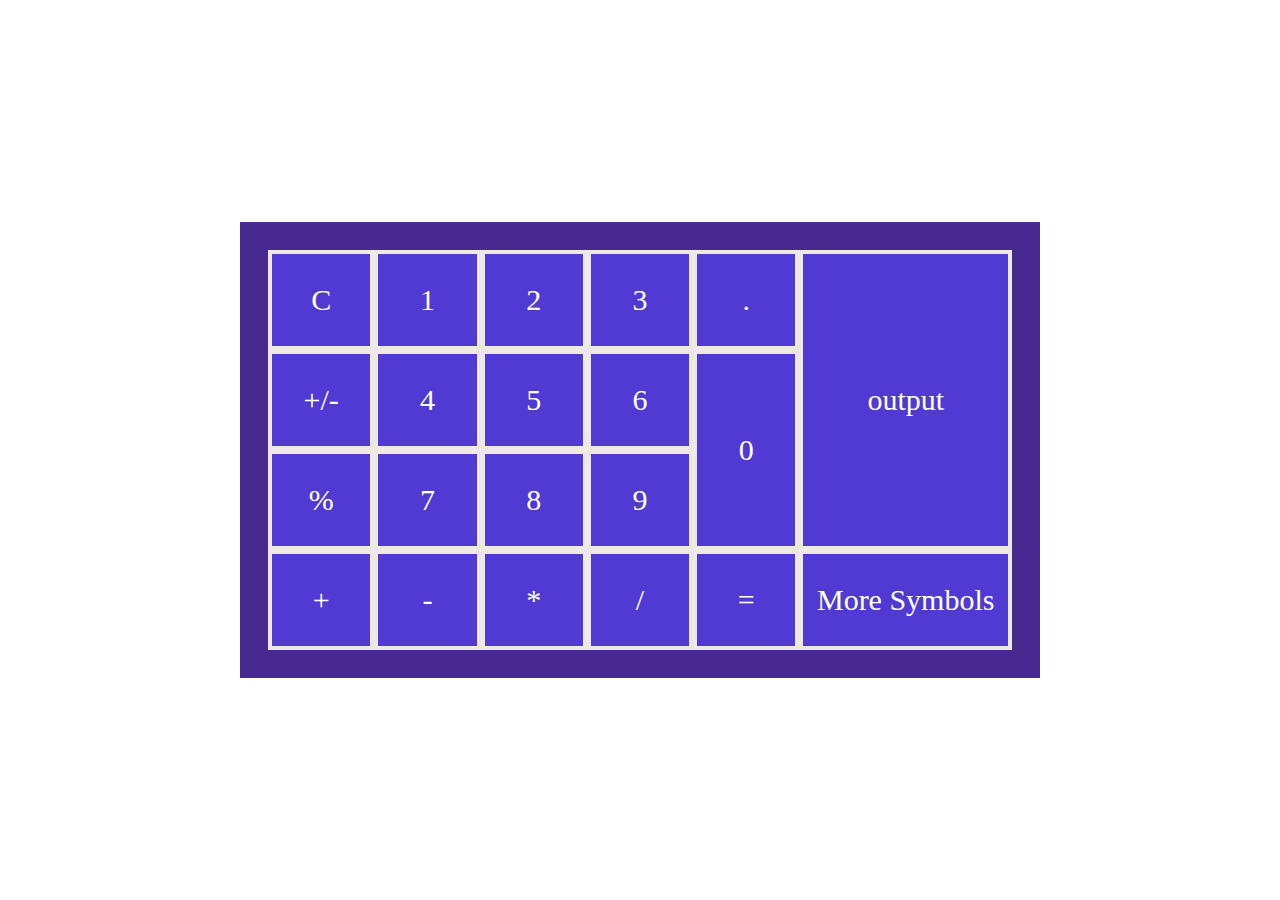
<file: Calculator_Layout/index.html>
<!DOCTYPE html>
<html lang="en">
  <head>
    <meta charset="UTF-8" />
    <meta name="viewport" content="width=device-width, initial-scale=1.0" />
    <title>Calculator Layout</title>
    <link rel="stylesheet" href="style.css" />
  </head>
  <body>
    <div class="calculator">
      <div>C</div>
      <div>1</div>
      <div>2</div>
      <div>3</div>
      <div>.</div>
      <div class="output">output</div>
      <div>+/-</div>
      <div>4</div>
      <div>5</div>
      <div>6</div>
      <div class="zero">0</div>
      <div>%</div>
      <div>7</div>
      <div>8</div>
      <div>9</div>
      <div>+</div>
      <div>-</div>
      <div>*</div>
      <div>/</div>
      <div>=</div>
      <div class="arrow">More Symbols </div>
      

    </div>
  </body>
</html>
</file>
<file: Calculator_Layout/style.css>
* {
  padding: 0px;
  margin: 0px;
  box-sizing: border-box;
}

body {
  display: flex;
  justify-content: center;
  align-items: center;
  height: 100vh;
}

.calculator {
  background-color: rgb(71, 41, 143);
  padding: 28px;
  display: grid;
  grid-template-columns: repeat(7, 1fr);
  width: 800px;
  grid-auto-rows: 100px;
}
.calculator div {
  background-color: rgb(81, 58, 211);
  border: 4px solid rgb(238, 233, 231);
  display: flex;
  justify-content: center;
  align-items: center;
  color: white;
  font-size: 30px;
}

.output {
  grid-column: 6/8;
  grid-row: 1/4;
}

.zero {
  grid-row: 2/4;
  grid-column: 5/6;
}

.arrow {
  grid-column: 6/8;
  grid-row: 4/5;
}/*# sourceMappingURL=style.css.map */
</file>
